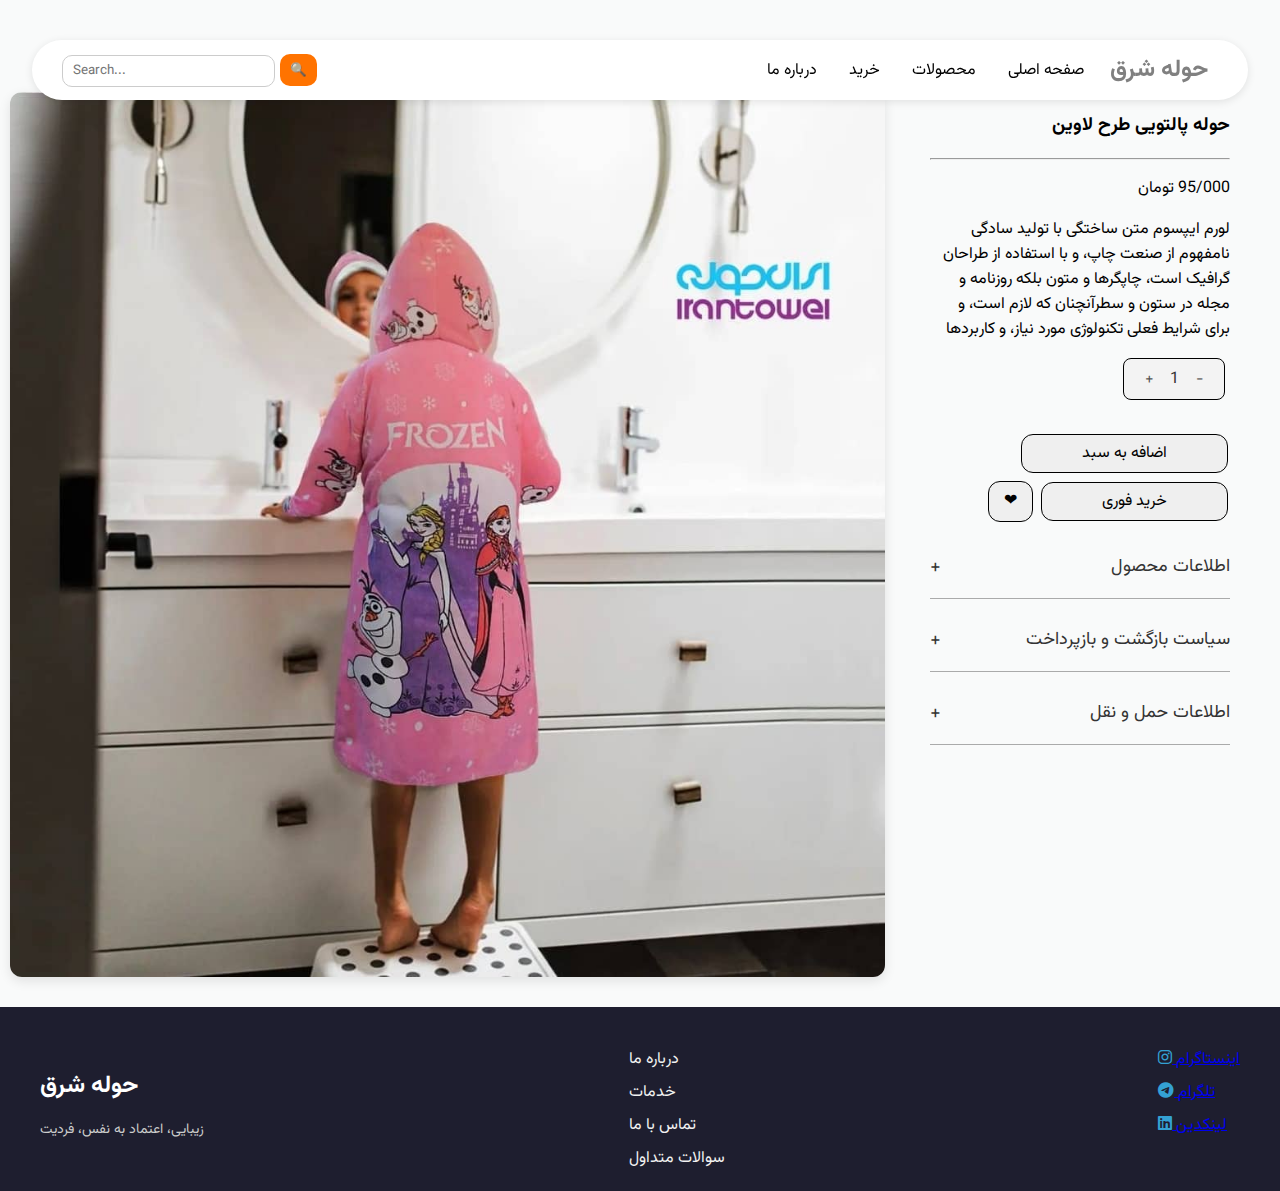
<file: final-product.html>
<!DOCTYPE html>
<html lang="en">

<head>
    <meta charset="UTF-8">
    <meta name="viewport" content="width=device-width, initial-scale=1.0">
    <link rel="stylesheet" href="style.css">
    <link href="https://fonts.googleapis.com/css2?family=Vazirmatn&display=swap" rel="stylesheet">
    <link rel="stylesheet" href="https://cdnjs.cloudflare.com/ajax/libs/font-awesome/6.5.0/css/all.min.css">
    <link rel="icon" type="image/x-icon" href="media/favicon.ico">
    <title>محصول نهایی</title>
</head>

<body>
    <!-- navbar  -->
    <ul id="navbar">
        <li>
            <h1>حوله شرق</h1>
        </li>
        <li><a href="index.html">صفحه اصلی</a></li>
        <li><a href="product.html">محصولات</a></li>
        <li><a href="final-product.html">خرید</a></li>
        <li><a href="index.html#banner">درباره ما</a></li>
        <li class="search-bar">
            <form action="/search" method="get">
                <input type="text" placeholder="Search..." name="q" />
                <button type="submit">🔍</button>
            </form>
        </li>
    </ul>

    <div class="product-page-content">
        <div class="product-img">
            <img src="media/img7.jpg">
        </div>
        <div class="product-details">
            <h3>حوله پالتویی طرح لاوین</h3>
            <hr>
            <p>95/000 تومان</p>
            <p>لورم ایپسوم متن ساختگی با تولید سادگی نامفهوم از صنعت چاپ، و با استفاده از طراحان گرافیک است، چاپگرها و
                متون بلکه روزنامه و مجله در ستون و سطرآنچنان که لازم است، و برای شرایط فعلی تکنولوژی مورد نیاز، و
                کاربردها</p>
            <div class="quantity">
                <button onclick="decrease()">−</button>
                <span id="count">1</span>
                <button onclick="increase()">+</button>
            </div>
            <div class="buy-buttons">
                <button class="normal-button">اضافه به سبد</button>
                <button class="normal-button">خرید فوری</button>
                <button class="heart-button">&#x2764</button>
            </div>
            <div class="accordion">اطلاعات محصول</div>
            <div class="panel">
                <p>>لورم ایپسوم متن ساختگی با تولید سادگی نامفهوم از صنعت چاپ، و با استفاده از طراحان گرافیک است،
                    چاپگرها و
                    متون بلکه روزنامه و مجله در ستون و سطرآنچنان که لازم است، و برای شرایط فعلی تکنولوژی مورد نیاز، و
                    کاربردها</p>
            </div>

            <div class="accordion">سیاست بازگشت و بازپرداخت</div>
            <div class="panel">
                <p>Return and refund policy details...</p>
            </div>

            <div class="accordion">اطلاعات حمل و نقل</div>
            <div class="panel">
                <p>Shipping information goes here...</p>
            </div>
        </div>
    </div>
    <!-- footer -->
    <footer class="site-footer">
        <div class="footer-container">
            <div class="footer-brand">
                <h2>حوله شرق</h2>
                <p>زیبایی، اعتماد به نفس، فردیت</p>
            </div>

            <div class="footer-links">
                <a href="#">درباره ما</a>
                <a href="#">خدمات</a>
                <a href="#">تماس با ما</a>
                <a href="#">سوالات متداول</a>
            </div>

            <div class="footer-social">
                <a href="#"><i class="fab fa-instagram"></i> اینستاگرام</a>
                <a href="#"><i class="fab fa-telegram"></i> تلگرام</a>
                <a href="#"><i class="fab fa-linkedin"></i> لینکدین</a>
            </div>
        </div>



        <script src="script.js"></script>

</body>
<script>
    
</script>

</html>
</file>
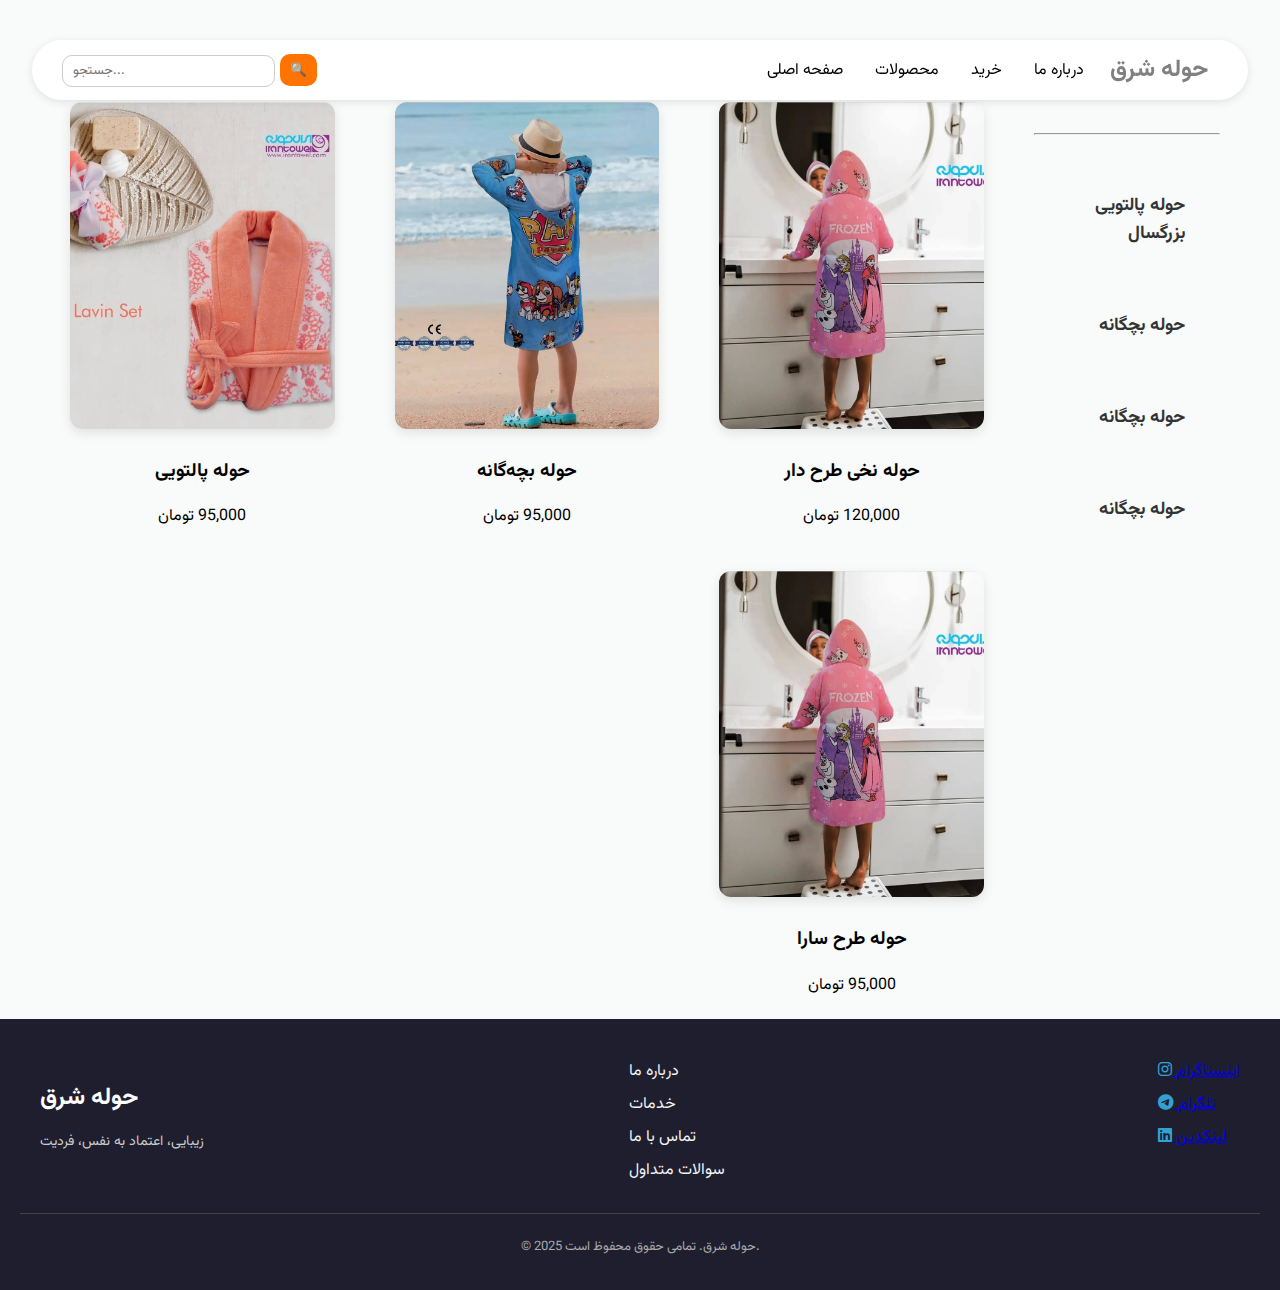
<file: product.html>
<!DOCTYPE html>
<html lang="en">

<head>
  <meta charset="UTF-8">
  <meta name="viewport" content="width=device-width, initial-scale=1.0">
  <link rel="stylesheet" href="style.css">
  <link href="https://fonts.googleapis.com/css2?family=Vazirmatn&display=swap" rel="stylesheet">
  <link rel="stylesheet" href="https://cdnjs.cloudflare.com/ajax/libs/font-awesome/6.5.0/css/all.min.css">
  <link rel="icon" type="image/x-icon" href="media/favicon.ico">

  <title>محصولات</title>
</head>

<body>
  <!-- navbar  -->
    <nav id="navbar">
      <h1>حوله شرق</h1>

      <button id="menu-toggle" aria-label="Toggle menu">&#9776;</button>


      <ul>
        <li><a href="index.html">صفحه اصلی</a></li>
        <li><a href="product.html">محصولات</a></li>
        <li><a href="final-product.html">خرید</a></li>
        <li><a href="#banner">درباره ما</a></li>
      </ul>

      <div class="search-bar">
        <form action="/search" method="get">
          <input type="text" placeholder="جستجو..." name="q" />
          <button type="submit">🔍</button>
        </form>
      </div>
    </nav>

  <div class="page-content">
    <div class="category-type">
      <p>دسته بندی محصولات</p>
      <hr style="background-color: #706c69; margin: 30px 0;">
      <div class="dropdownlist">
        <h3 class="category-title">حوله پالتویی بزرگسال</h3>
        <div class="sub-category">
          <ul>
            <li>طرح ریچموند</li>
            <li>طرح دیاموند</li>
            <li>طرح ماتیوس</li>
            <li>طرح تسلا</li>
            <li>طرح هوگو</li>
            <li>طرح ریکا</li>
            <li>طرح ورساچه</li>
            <li>طرح وسن</li>
          </ul>
        </div>
      </div>

      <div class="dropdownlist">
        <h3 class="category-title">حوله بچگانه</h3>
        <div class="sub-category">
          <ul>
            <li>طرح کارز</li>
            <li>طرح لاوین</li>
            <li>طرح سارا</li>
            <li>طرح فروزن</li>
            <li>طرح اسب تک شاخ</li>
            <li>طرح باس بی بی</li>
            <li>طرح نمو</li>
          </ul>
        </div>
      </div>
      <div class="dropdownlist">
        <h3 class="category-title">حوله بچگانه</h3>
        <div class="sub-category">
          <ul>
            <li>طرح کارز</li>
            <li>طرح لاوین</li>
            <li>طرح سارا</li>
            <li>طرح فروزن</li>
            <li>طرح اسب تک شاخ</li>
            <li>طرح باس بی بی</li>
            <li>طرح نمو</li>
          </ul>
        </div>
      </div>
      <div class="dropdownlist">
        <h3 class="category-title">حوله بچگانه</h3>
        <div class="sub-category">
          <ul>
            <li>طرح کارز</li>
            <li>طرح لاوین</li>
            <li>طرح سارا</li>
            <li>طرح فروزن</li>
            <li>طرح اسب تک شاخ</li>
            <li>طرح باس بی بی</li>
            <li>طرح نمو</li>
          </ul>
        </div>
      </div>

    </div>


    <div class="product-all">

      <!-- کارت ۱ -->

      <div class="product-card">
        <a href="final-product.html">
          <img src="media/img7.jpg" alt="محصول 1">
        </a>
        <h3>حوله نخی طرح دار</h3>
        <p>120,000 تومان</p>
        <button>افزودن به سبد خرید</button>

      </div>

      <!-- کارت ۲ -->
      <div class="product-card">
        <a href="final-product.html">
          <img src="media/img6.jpg" alt="محصول 1">
        </a>
        <h3>حوله بچه‌گانه</h3>
        <p>95,000 تومان</p>
        <button>افزودن به سبد خرید</button>
      </div>
      <!-- کارت 3 -->
      <div class="product-card">
        <a href="final-product.html">
          <img src="media/img4.jpg" alt="محصول 1">
        </a>
        <h3>حوله پالتویی</h3>
        <p>95,000 تومان</p>
        <button>افزودن به سبد خرید</button>
      </div>
      <!-- کارت 4 -->
      <div class="product-card">
        <a href="final-product.html">
          <img src="media/img7.jpg" alt="محصول 1">
        </a>
        <h3>حوله طرح سارا</h3>
        <p>95,000 تومان</p>
        <button>افزودن به سبد خرید</button>
      </div>

    </div>
  </div>
  <!-- footer -->
  <footer class="site-footer">
    <div class="footer-container">
      <div class="footer-brand">
        <h2>حوله شرق</h2>
        <p>زیبایی، اعتماد به نفس، فردیت</p>
      </div>

      <div class="footer-links">
        <a href="#">درباره ما</a>
        <a href="#">خدمات</a>
        <a href="#">تماس با ما</a>
        <a href="#">سوالات متداول</a>
      </div>

      <div class="footer-social">
        <a href="#"><i class="fab fa-instagram"></i> اینستاگرام</a>
        <a href="#"><i class="fab fa-telegram"></i> تلگرام</a>
        <a href="#"><i class="fab fa-linkedin"></i> لینکدین</a>
      </div>
    </div>

    <div class="footer-bottom">
      <p>© 2025 حوله شرق. تمامی حقوق محفوظ است.</p>
    </div>
  </footer>

  <script src="script.js"></script>
</body>

</html>
</file>
<file: style.css>
* {
  box-sizing: border-box;
  font-family: 'Vazirmatn', Arial, Helvetica, sans-serif;

}

body {
  margin: 0;
  padding-top: 2px;
  font-family: Arial, Helvetica, sans-serif;
  background-color: #f9fafa;
}


/* نوار منو */

#navbar.hide {
  top: -100px;
}

#navbar {
  display: flex;
  flex-direction: row-reverse; /* ترتیب کلی از راست به چپ */
  align-items: center;
  background-color: #ffffff;
  position: fixed;
  top: 40px;
  left: 0;
  right: 0;
  height: 60px;
  padding: 0 30px;
  border-radius: 30px;
  box-shadow: 0 2px 8px rgba(0, 0, 0, 0.1);
  margin: 0 auto;
  width: 95%;
  z-index: 999;
}

#navbar h1 {
  color: grey;
  font-size: 24px;
  padding: 0 10px;
}

#navbar ul {
  display: flex;
  margin: 0;
  padding: 0;
}

#navbar li {
  list-style: none;
}

#navbar li a {
  display: block;
  color: rgb(0, 0, 0);
  padding: 14px 16px;
  text-decoration: none;
}

#navbar li a:hover {
  color: #ff7300;
}

.search-bar {
  margin-right: auto; /* در row-reverse میره سمت چپ */
  display: flex;
  align-items: center;
}

.search-bar input {
  padding: 6px 10px;
  border: 1px solid #ccc;
  border-radius: 10px;
  outline: none;
  height: 32px;
}

.search-bar button {
  padding: 6px 10px;
  margin: 1px;
  background-color: #ff7300;
  border: none;
  color: white;
  border-radius: 10px;
  cursor: pointer;
  height: 32px;
}

.search-bar button:hover {
  background-color: #ec5801;
}

#menu-toggle {
  display: none;
  font-size: 24px;
  background: none;
  border: none;
  cursor: pointer;
  margin-left: 10px;
}

/* موبایل */
@media (max-width: 768px) {
  #navbar {
    
    height: 60px;
  }

  #navbar h1 {
    font-size: 12px;
  }

  #menu-toggle {
    display: block;
  }

  #navbar ul {
    display: none;
    flex-direction: column;
    position: absolute;     
    top: 100%;              
    right: 0;               
    background: #fff;
    width: 100%;             
    border-radius: 0 0 10px 10px;
    box-shadow: 0 2px 8px rgba(0,0,0,0.1);
    z-index: 998;
    direction: rtl;
  }

  #navbar ul.show {
    display: flex; 
  }

  .search-bar {
    order: 2;
    margin: 10px auto 0;
    width: 100%;
    justify-content: center;
  }

  h1 {
    order: 1;
  }

  .title p {
    font-size: medium;
  }
  
  .title button {
    font-size: small;
  }
}

@media (max-width: 400px) {
  .search-bar button {

    display: none;
  }
 
}

/* slid */
.slider-content {
  margin: 10px 20px;
  height: 930px;
  border-radius: 10px;
  overflow: hidden;


}

.slider {
  overflow: hidden;
  position: relative;
  width: 100%;
  height: 900px;
  border-radius: 16px;
  border: 1px solid #ccc;
}

.slides {
  display: flex;
  transition: transform 0.5s ease-in-out;
  height: 100%;
}

.slides img {
  width: 100%;
  height: 100%;
  object-fit: cover;
  object-position: 50% 20%;
  flex-shrink: 0;
}

.slider:hover .slider-buttons #prev,
.slider:hover .slider-buttons #next {
  opacity: 1;
  pointer-events: auto;
}

.slider-buttons #prev {
  opacity: 0;
  pointer-events: none;
  position: absolute;
  bottom: 50%;
  left: 40px;
  transform: translateX(-50%);
  z-index: 10;
  transition: opacity 1s ease;
}

.slider-buttons #next {
  opacity: 0;
  pointer-events: none;
  position: absolute;
  bottom: 50%;
  right: 40px;
  transform: translateX(-50%);
  z-index: 10;
  transition: opacity 1s ease;
}

.slider-buttons button {
  background-color: rgba(0, 0, 0, 0.5);
  color: white;
  border: none;
  font-size: 24px;
  padding: 8px 16px;
  margin: 0 5px;
  border-radius: 8px;
  cursor: pointer;
}

.slider-buttons button:hover {
  background-color: rgba(0, 0, 0, 0.7);
}

/* Style the footer */
.footer {
  margin: 20px;
  background-color: #f1f1f1;
  padding: 10px;
}




/* product grid  */
.product-grid {
  display: grid;
  grid-template-columns: repeat(auto-fit, minmax(250px, 1fr));
  gap: 20px;
  padding: 20px;
  height: 800px;

}

.product-card {
  overflow: hidden;
  text-align: center;
  padding: 20px;
  height: auto;
  transition: all 0.3s ease;
}

.product-card img {
  box-shadow: 0 4px 12px rgba(0, 0, 0, 0.1);
  border-radius: 12px;
  width: 100%;
  height: 80%;
  object-fit: cover;

}

.product-card:hover {
  padding: 10px;
}

.product-grid h3 {
  font-size: 18px;
  margin: 10px 0 5px;
}

.product-grid p {
  color: #444;
  font-weight: bold;
}

.product-grid button {
  margin-top: 10px;
  background-color: #ff7300;
  color: white;
  border: none;
  padding: 8px 16px;
  border-radius: 8px;
  cursor: pointer;
}

.product-grid button:hover {
  background-color: #ec5801;
}


/* titles  */
.title {
  display: flex;
  justify-content: space-between;
  align-items: center;
  margin: 30px 40px 0;
  direction: rtl;
  padding: 20px;
  font-size: xx-large;

}

.title button {
  width: 170px;
  border-radius: 10px;
  font-size: x-large;
  border: 1px solid black;
}

.title button:hover {
  background-color: rgba(87, 175, 247, 0.733);
  color: white;
}

/* banner  */
.banner {
  position: relative;
  display: flex;
  box-shadow: 0 4px 12px rgba(0, 0, 0, 0.1);
  margin: 20px;
  border-radius: 20px;
  background-color: #34a1d3;
  height: 800px;
  align-items: center;
  justify-content: center;
  font-size: xx-large;
  color: rgb(51, 70, 51);
}

.banner img {
  height: 100%;
  width: 100%;
  object-fit: cover;
  flex-shrink: 0;
  border-radius: 20px;
  text-shadow: 2px 2px blue;
}

.banner-text {
  text-align: center;
  line-height: 2.5;
  font-size: 28px;
  direction: rtl;
  color: white;
  text-shadow: 1px 1px 3px rgba(0, 0, 0, 0.3);
}

.small-text {
  font-size: 18px;
  /* اندازه کوچک‌تر برای خط آخر */
  opacity: 0.9;
  /* اختیاری: کمی شفاف‌تر */
}


/* category  */
.category-grid {
  display: grid;
  grid-template-columns: repeat(auto-fit, minmax(250px, 1fr));
  gap: 50px;
  padding: 20px;
}

.category-card {
  height: auto;
  display: flex;
  flex-direction: column;
  justify-content: center;
  align-items: center;
  background-color: darkgrey;
  box-shadow: 0 4px 12px rgba(0, 0, 0, 0.1);
  border-radius: 20px;
  overflow: hidden;
  padding: 20px;
  text-align: center;
  cursor: pointer;
  transition: all 0.3s ease;
}

.category-card img {

  width: 95%;
  height: 600px;
  object-fit: cover;
  border-radius: 16px;
  transition: all 0.3s ease;

}


.category-card button {
  margin-top: 30px;
  padding: 10px 20px;
  color: gray;
  border: 1px solid black;
  border-radius: 8px;
  cursor: pointer;
  font-size: 24px;
  transition: background-color 0.3s ease;
}

.category-card:hover img {
  transform: scale(1.02);
}

.category-card button:hover {
  background-color: #ff7300;
}

.category-card:nth-child(1):hover {
  background-color: #ff9a9e;
}

.category-card:nth-child(2):hover {
  background-color: #109bdb;
}

.category-card:nth-child(3):hover {
  background-color: #fbc2eb;
}




/* footer  */
.site-footer {
  background-color: #1e1e2f;
  color: #f1f1f1;
  padding: 40px 20px 20px;
  font-family: 'Tahoma', sans-serif;
}

.footer-container {
  display: flex;
  flex-wrap: wrap;
  justify-content: space-between;
  align-items: flex-start;
  max-width: 1200px;
  margin: 0 auto;
  gap: 20px;
}

.footer-brand h2 {
  margin-bottom: 10px;
  color: #ffffff;
}

.footer-brand p {
  font-size: 14px;
  color: #cccccc;
}

.footer-links,
.footer-social {
  display: flex;
  flex-direction: column;
  gap: 8px;
}

.footer-links a:hover,
.footer-social a:hover {
  color: #34a1d3;
}

.footer-social i {
  margin-left: 8px;
  color: #34a1d3;
}

.footer-links a {
  color: #f1f1f1;
  text-decoration: none;
  transition: color 0.3s ease;
}

.footer-links a:hover {
  color: #34a1d3;
}

.footer-social a img {
  width: 24px;
  margin-left: 10px;
  transition: transform 0.3s ease;
}

.footer-social a img:hover {
  transform: scale(1.2);
}

.footer-bottom {
  text-align: center;
  margin-top: 30px;
  border-top: 1px solid #444;
  padding-top: 10px;
  font-size: 13px;
  color: #aaa;
}



/* product page:  */
/* ------------------------------ */

.page-content {
  display: flex;
  align-items: flex-start;
  direction: rtl;
}


.category-type {
  float: right;
  width: 15%;
  height: auto;
  direction: rtl;
  margin: 60px 60px 0 0;
  text-align: right;
  align-items: center;
}

.product-all {
  width: 80%;
  display: grid;
  grid-template-columns: repeat(3, 1fr);
  gap: 20px;
  padding: 20px;
  margin: 60px 10px 0 30px;

}

.dropdownlist {
  position: relative;
  display: inline-block;
  z-index: 1;
  margin-bottom: 80px;

}

.category-title {
  padding: 12px 20px;
  border-radius: 10px;
  cursor: pointer;
  transition: background-color 0.3s ease, color 0.3s ease;
  font-size: 18px;
  color: #333;
}

.category-title:hover {
  background-color: #eef1f5;
  color: #1e1e2f;
}

.dropdownlist {
  margin-bottom: 10px;
  border-radius: 10px;
  padding: 15px;
  transition: background-color 0.3s ease;
}

.category-title {
  margin: 0;
  cursor: pointer;
  color: #333;
  font-size: 18px;
}

.sub-category {
  max-height: 0;
  overflow: hidden;
  transition: max-height 0.8s ease;
  padding-right: 10px;
}


.dropdownlist:hover .sub-category {
  max-height: 500px;
}

.sub-category ul {
  margin: 10px 0 0;
  padding: 0;
  list-style: none;
}

.sub-category li {
  padding: 8px 0;
  font-size: 16px;
  color: #444;
  cursor: pointer;
}

.sub-category li:last-child {
  border-bottom: none;
}

@media (max-width: 768px) {

  .product-all {
    grid-template-columns: repeat(1, 1fr);
  }
  
  .sub-category li {
    font-size: 10px;
  }

  .category-title {
    font-size: 12px;
  }

 .category-type {

  margin-right: 0;
 }
}
/* final-product page  */
/* ------------------------------------------ */


.product-page-content {
  display: grid;
  grid-template-columns: repeat(10, 1fr);
  grid-template-rows: repeat(6, 1fr);
  gap: 5px;
  
}

.product-img {
  grid-column: span 7 / span 7;
  grid-row: span 6 / span 6;
  margin: 90px 10px 30px 10px;
  overflow: hidden;
  border-radius: 12px;
  box-shadow: 0 4px 12px rgba(0, 0, 0, 0.1);
 
}

.product-details {
  grid-column: span 3 / span 3;
  grid-row: span 6 / span 6;
  grid-column-start: 8;
  margin: 90px 50px 30px 30px;
  direction: rtl;
}

.product-img img {
  height: 100%;
  width: 100%;
  object-fit: cover;
}

.normal-button {
  border: 1px solid black;
  color: black;
  padding: 6px 60px;
  text-align: center;
  text-decoration: none;
  display: inline-block;
  font-size: 16px;
  margin: 4px 2px;
  cursor: pointer;
  border-radius: 12px;
}

.heart-button {
  border: 1px solid black;
  color: black;
  padding: 7px 15px;
  text-align: center;
  text-decoration: none;
  display: inline-block;
  font-size: 16px;
  margin: 4px 2px;
  cursor: pointer;
  border-radius: 12px;
}

.quantity {
    display: flex;
    align-items: center;
    border: 1px solid black;
    margin-bottom: 30px;
    margin-right: 5px;
    border-radius: 8px;
    background: #f3f3f3;
    padding: 5px 10px;
    width: fit-content;
    font-family: sans-serif;
  }

  .quantity button {
    border: none;
    background: none;
    font-size: 16px;
    cursor: pointer;
    width: 30px;
    height: 30px;
    color: #555;
  }

  .quantity span {
    min-width: 20px;
    text-align: center;
    font-size: 16px;
    color: #333;
  }

  .quantity button:active {
    transform: scale(0.9);
  }

 @media (max-width: 768px) {
  .product-page-content {
    display: block; 
  }

  .product-img,
  .product-details {
    grid-column: auto !important;
    grid-row: auto !important;
    margin: 10px;
    width: 95%;
  }

  .product-img {
    margin-top: 30px;
  }
}
  /* accordian  */

  .accordion {
    margin-top: 10px;
    border-bottom: 1px solid #aaa;
    cursor: pointer;
    padding: 15px 0;
    display: flex;
    justify-content: space-between;
    align-items: center;
    font-size: 18px;
    color: #333;
  }

  .accordion.active {
    font-weight: bold;
  }

  .accordion::after {
    content: '+';
    font-size: 20px;
    transition: transform 0.3s ease;
  }

  .accordion.active::after {
    content: '−';
  }

  .panel {
    max-height: 0;
    overflow: hidden;
    transition: max-height 0.3s ease;
    color: #444;
    font-size: 15px;
  }

  .panel p {
    margin: 10px 0;

  }
</file>
